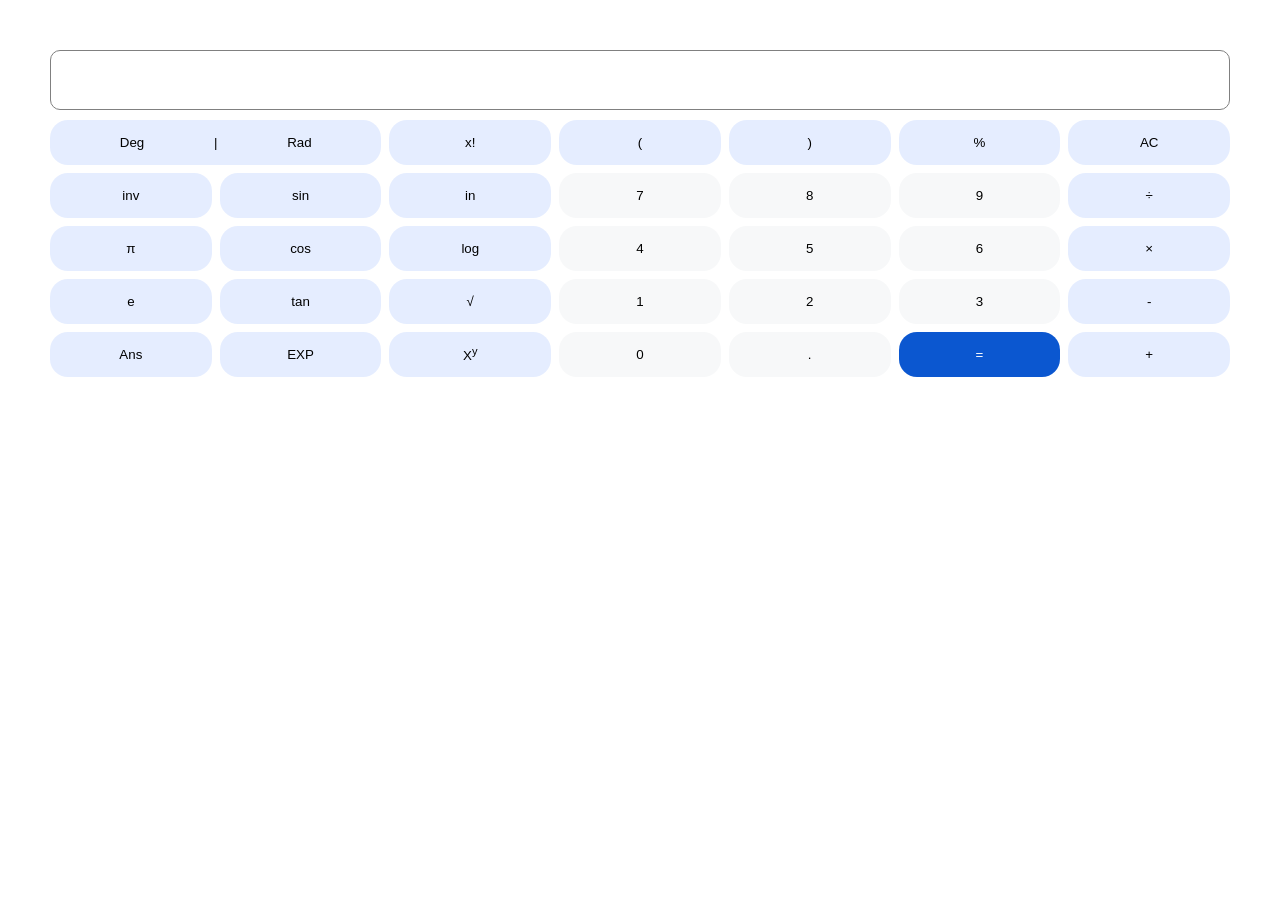
<file: calculator.html>
<!DOCTYPE html>
<html lang="en">

<head>
    <meta charset="UTF-8">
    <meta name="viewport" content="width=device-width, initial-scale=1.0">
    <title>Calculator</title>
    <link rel="stylesheet" href="calculator.css">
</head>

<body>
    <input type="text">
    <section>
        <button class="deg down"><span>Deg</span>
            <span>|</span><span>Rad</span></button>
        <button class="down">x!</button><button class="up basic">(</button><button class="up basic">)</button><button
            class="up basic">%</button><button
            class="up basic">AC</button><button class="down">inv</button><button class="down">sin</button><button class="down">in</button><button
            class="gray up">7</button><button class="gray up">8</button><button class="gray up">9</button><button
            class="up basic">÷</button><button class="down">π</button><button class="down">cos</button><button class="down">log</button><button
            class="gray up">4</button><button class="gray up">5</button><button class="gray up">6</button><button
            class="up basic">×</button><button class="down">e</button><button class="down">tan</button><button class="down">√</button><button
            class="gray up">1</button><button class="gray up">2</button><button class="gray up">3</button><button
            class="up basic">-</button><button class="down">Ans</button><button class="down">EXP</button>
        <button class="down">X<sup>y</sup></button>
        <button class="gray up">0</button><button class="gray up">.</button><button class="blue up">=</button><button
            class="up basic">+</button>
    </section>
</body>

</html>
</file>
<file: calculator.css>
* {
    margin: 0;
    padding: 0; 
    box-sizing: border-box;
}

body {
    margin: 50px;
}

body input {
    border: 1px solid gray; 
    width: 100%;
    height: 60px;
    border-radius: 10px;
    margin-bottom: 10px;
    font-size: 35px;
    padding: 0 15px;
}

section {
    display: grid;
    width: 100%;
    grid-template-columns: repeat(7, 1fr);
    gap: 8px;
}

button {
    height: 45px;
    border-radius: 18px;
    border: none;
    background-color: #e5edff;
    cursor: pointer;
}

section button:nth-child(1) {
    grid-column: 1 / 3;
}

.deg {
    display: flex;
    justify-content: space-evenly;
    align-items: center;
}

.gray { background-color: #f7f8f9; }
.blue { background-color: #0b57d0; color: white; }

@media screen and (max-width: 768px) {
    body {
        margin: 20px;
    }

    section {
        grid-template-columns: repeat(4, 1fr);
    }

    section button:nth-child(1) {
        grid-column: auto; 
    }

    button.up {
        order: 1; 
    }

    button.down {
        order: 2;
        background-color: #f1f3f4;
    }

    button {
        height: 60px;
        font-size: 14px;
    }
}
</file>
